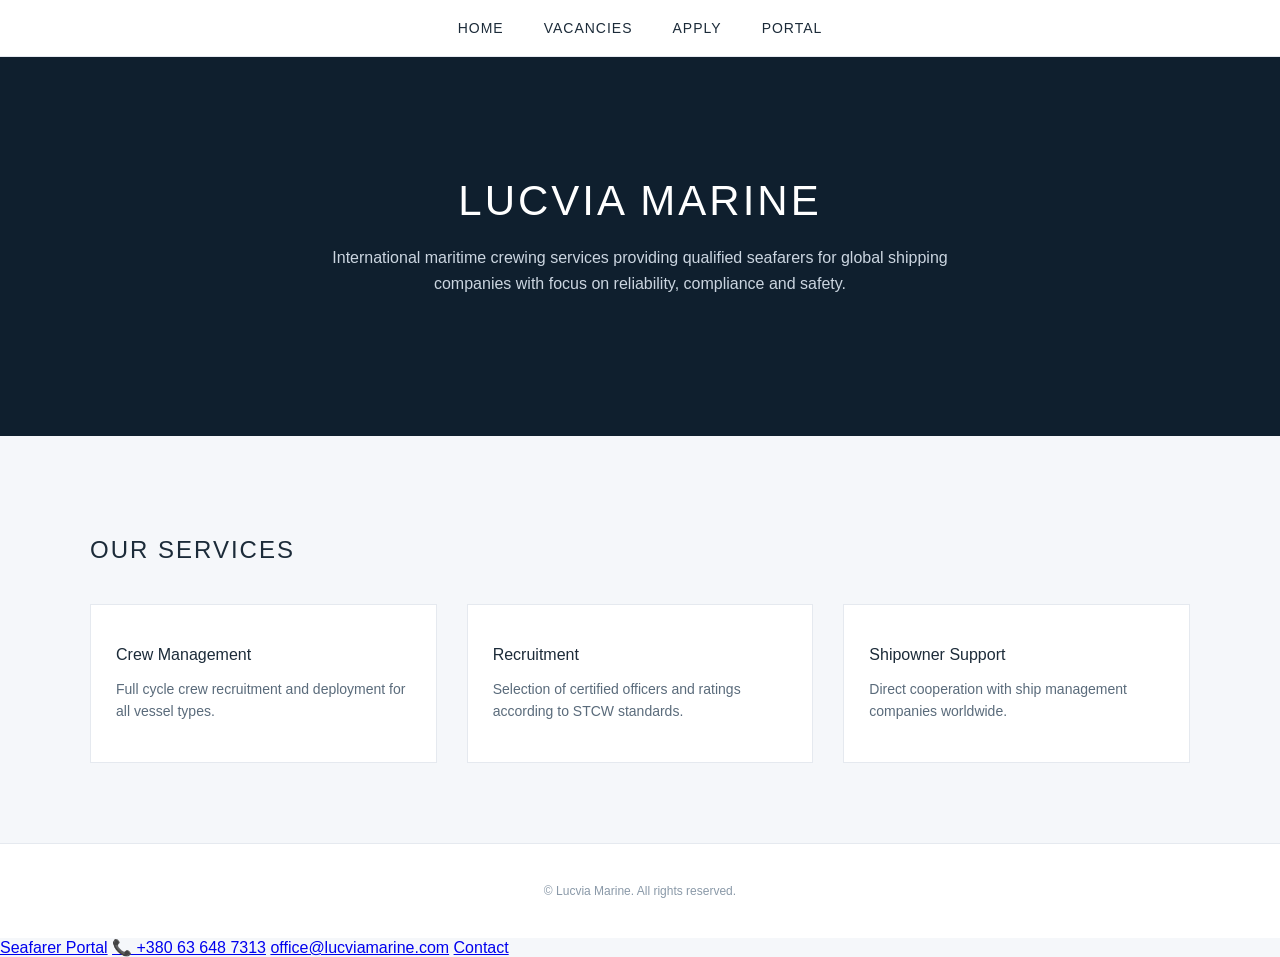
<file: index.html>
<!DOCTYPE html>
<html lang="en">
<head>
<meta charset="UTF-8">
<title>Lucvia Marine</title>

<style>
body{
margin:0;
font-family: "Arial", sans-serif;
background:#f5f7fa;
color:#1c2b39;
}

/* TOP NAV */
nav{
display:flex;
justify-content:center;
gap:40px;
padding:20px 0;
background:white;
border-bottom:1px solid #e5e9ef;
position:sticky;
top:0;
}

nav a{
text-decoration:none;
color:#1c2b39;
font-weight:500;
font-size:14px;
letter-spacing:1px;
}

nav a:hover{
color:#2b6cb0;
}

/* HERO */
.hero{
background:#0f1f2e;
color:white;
text-align:center;
padding:120px 20px;
}

.hero h1{
font-size:42px;
font-weight:300;
letter-spacing:3px;
margin:0;
}

.hero p{
max-width:650px;
margin:20px auto;
color:#cbd5e0;
font-size:16px;
line-height:1.6;
}

/* SECTIONS */
.section{
padding:80px 20px;
max-width:1100px;
margin:auto;
}

.section h2{
font-weight:400;
font-size:24px;
margin-bottom:40px;
letter-spacing:2px;
}

/* CARDS */
.grid{
display:grid;
grid-template-columns:repeat(3,1fr);
gap:30px;
}

.card{
background:white;
border:1px solid #e5e9ef;
padding:25px;
}

.card h3{
font-weight:500;
font-size:16px;
margin-bottom:10px;
}

.card p{
font-size:14px;
color:#5a6b7b;
line-height:1.6;
}

/* FOOTER */
footer{
text-align:center;
padding:40px;
font-size:12px;
color:#8a99a8;
border-top:1px solid #e5e9ef;
background:white;
}
</style>
</head>

<body>

<nav>
<a href="index.html">HOME</a>
<a href="vacancies.html">VACANCIES</a>
<a href="apply.html">APPLY</a>
<a href="portal.html">PORTAL</a>
</nav>

<div class="hero">
<h1>LUCVIA MARINE</h1>
<p>
International maritime crewing services providing qualified seafarers
for global shipping companies with focus on reliability, compliance and safety.
</p>
</div>

<div class="section">

<h2>OUR SERVICES</h2>

<div class="grid">

<div class="card">
<h3>Crew Management</h3>
<p>Full cycle crew recruitment and deployment for all vessel types.</p>
</div>

<div class="card">
<h3>Recruitment</h3>
<p>Selection of certified officers and ratings according to STCW standards.</p>
</div>

<div class="card">
<h3>Shipowner Support</h3>
<p>Direct cooperation with ship management companies worldwide.</p>
</div>

</div>
</div>

<footer>
© Lucvia Marine. All rights reserved.
</footer>

</body>
</html>
<a href="portal.html">Seafarer Portal</a>
<a href="tel:+380636487313">📞 +380 63 648 7313</a>
<a href="mailto:office@lucviamarine.com">office@lucviamarine.com</a>
<a href="contact.html">Contact</a>
</file>
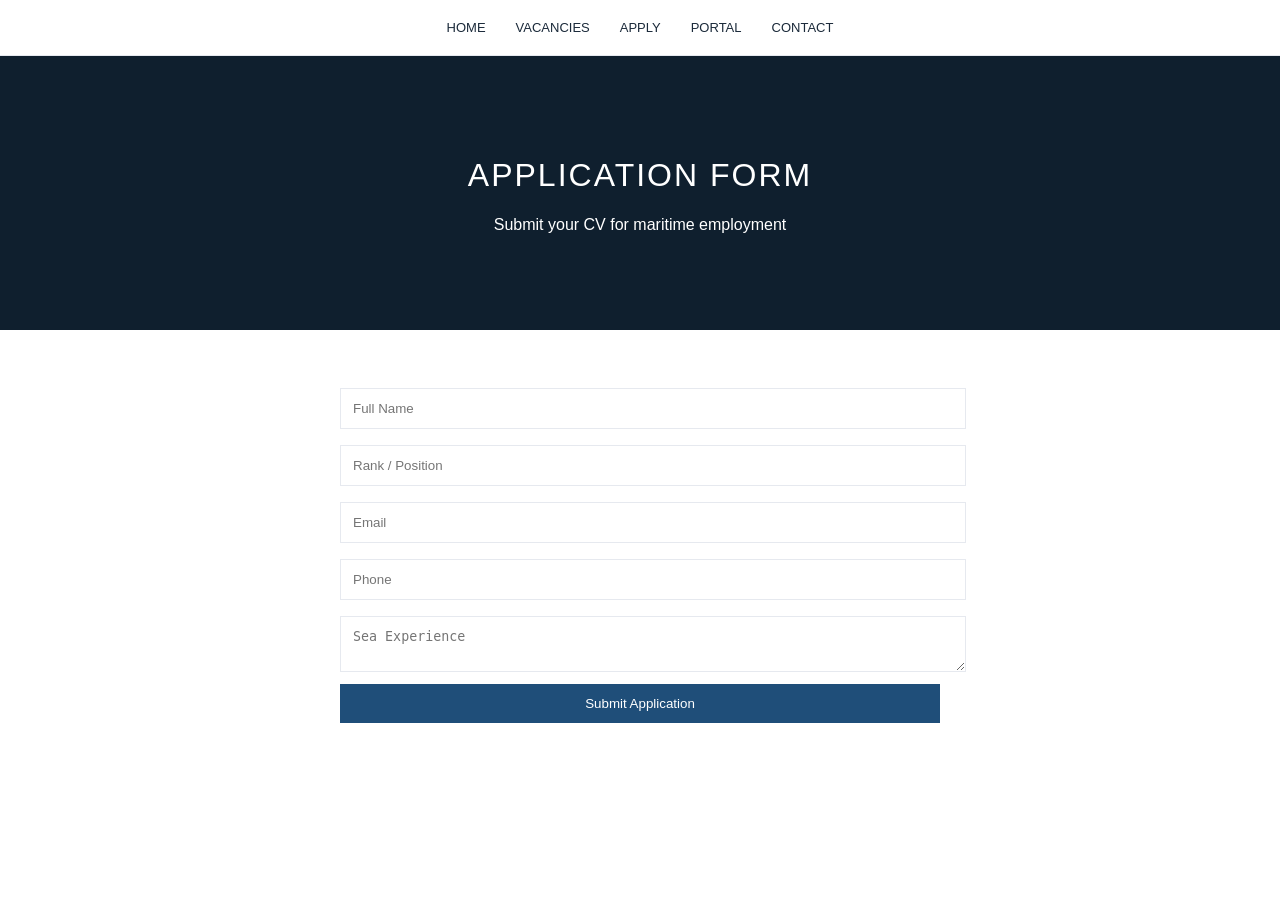
<file: apply.html>
<!DOCTYPE html>
<html>
<head>
<meta charset="UTF-8">
<title>Apply - Lucvia Marine</title>

<style>
body{
margin:0;
font-family:Arial;
background:#ffffff;
color:#1b2a3a;
}

nav{
display:flex;
justify-content:center;
gap:30px;
padding:20px;
border-bottom:1px solid #e6e9ef;
background:white;
}

nav a{
text-decoration:none;
color:#1b2a3a;
font-size:13px;
}

.header{
background:#0f1f2e;
color:white;
text-align:center;
padding:80px 20px;
}

.header h1{
font-weight:300;
letter-spacing:2px;
}

.container{
max-width:600px;
margin:auto;
padding:50px 20px;
}

input, textarea{
width:100%;
padding:12px;
margin:8px 0;
border:1px solid #e6e9ef;
}

button{
width:100%;
padding:12px;
background:#1f4e79;
color:white;
border:none;
cursor:pointer;
}
</style>
</head>

<body>

<nav>
<a href="index.html">HOME</a>
<a href="vacancies.html">VACANCIES</a>
<a href="apply.html">APPLY</a>
<a href="portal.html">PORTAL</a>
<a href="contact.html">CONTACT</a>
</nav>

<div class="header">
<h1>APPLICATION FORM</h1>
<p>Submit your CV for maritime employment</p>
</div>

<div class="container">

<form action="https://formsubmit.co/office@lucviamarine.com" method="POST">

<input name="name" placeholder="Full Name" required>
<input name="rank" placeholder="Rank / Position" required>
<input name="email" placeholder="Email" required>
<input name="phone" placeholder="Phone">

<textarea name="experience" placeholder="Sea Experience"></textarea>

<button type="submit">Submit Application</button>

</form>

</div>

</body>
</html>
</file>
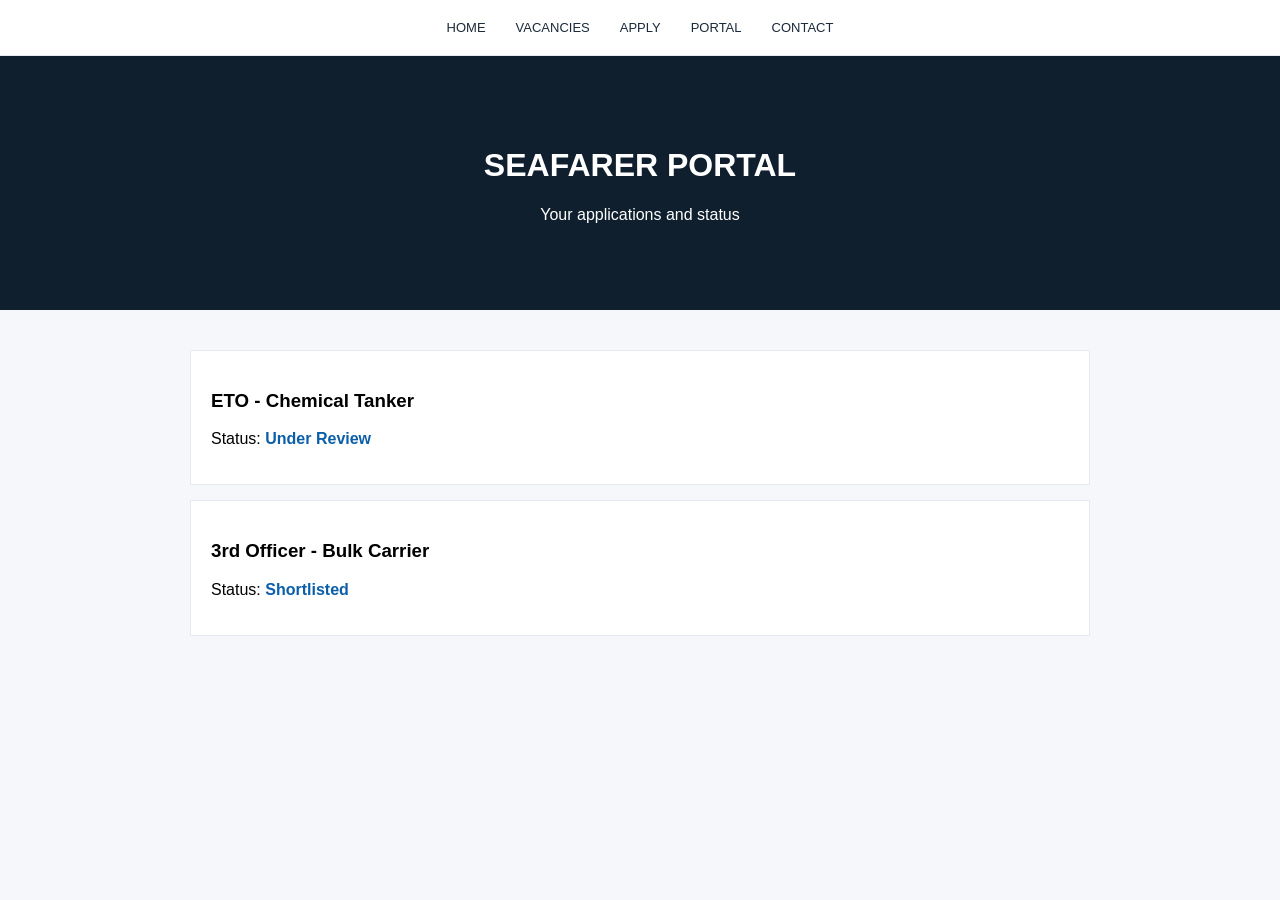
<file: portal.html>
<!DOCTYPE html>
<html>
<head>
<meta charset="UTF-8">
<title>Portal - Lucvia Marine</title>

<style>
body{
margin:0;
font-family:Arial;
background:#f5f7fa;
}

nav{
display:flex;
justify-content:center;
gap:30px;
padding:20px;
background:white;
border-bottom:1px solid #e6e9ef;
}

nav a{
text-decoration:none;
color:#1b2a3a;
font-size:13px;
}

.header{
background:#0f1f2e;
color:white;
text-align:center;
padding:70px 20px;
}

.container{
max-width:900px;
margin:auto;
padding:40px 20px;
}

.card{
background:white;
border:1px solid #e6e9ef;
padding:20px;
margin-bottom:15px;
}

.status{
color:#0b5ea8;
font-weight:bold;
}
</style>
</head>

<body>

<nav>
<a href="index.html">HOME</a>
<a href="vacancies.html">VACANCIES</a>
<a href="apply.html">APPLY</a>
<a href="portal.html">PORTAL</a>
<a href="contact.html">CONTACT</a>
</nav>

<div class="header">
<h1>SEAFARER PORTAL</h1>
<p>Your applications and status</p>
</div>

<div class="container">

<div class="card">
<h3>ETO - Chemical Tanker</h3>
<p>Status: <span class="status">Under Review</span></p>
</div>

<div class="card">
<h3>3rd Officer - Bulk Carrier</h3>
<p>Status: <span class="status">Shortlisted</span></p>
</div>

</div>

</body>
</html>
</file>
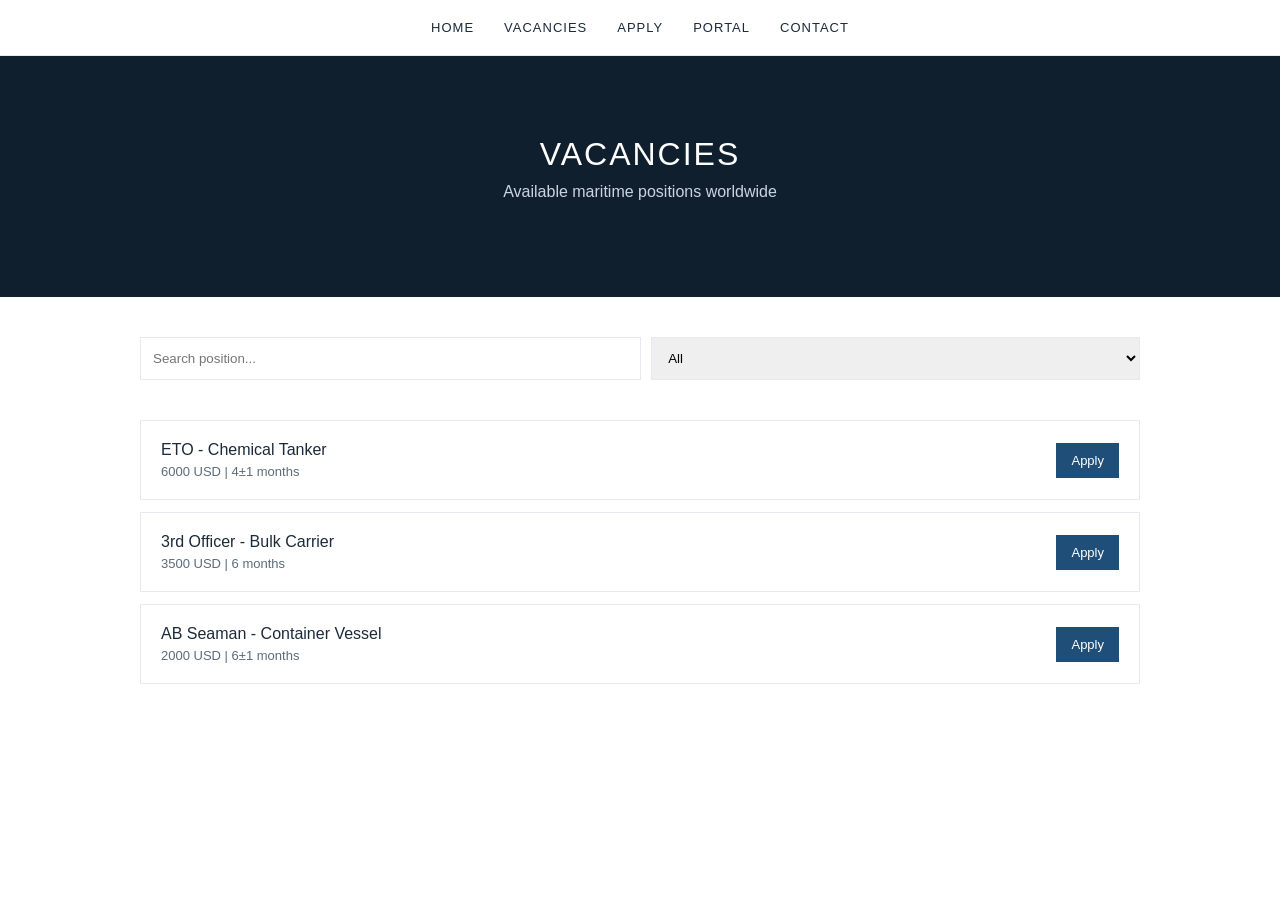
<file: vacancies.html>
<!DOCTYPE html>
<html lang="en">
<head>
<meta charset="UTF-8">
<title>Vacancies - Lucvia Marine</title>

<style>
body{
margin:0;
font-family:Arial;
background:#ffffff;
color:#1b2a3a;
}

/* NAV */
nav{
display:flex;
justify-content:center;
gap:30px;
padding:20px;
background:white;
border-bottom:1px solid #e6e9ef;
}

nav a{
text-decoration:none;
color:#1b2a3a;
font-size:13px;
letter-spacing:1px;
}

nav a:hover{
color:#0b5ea8;
}

/* HEADER */
.header{
background:#0f1f2e;
color:white;
text-align:center;
padding:80px 20px;
}

.header h1{
font-weight:300;
letter-spacing:2px;
margin:0;
}

.header p{
color:#cbd5e0;
margin-top:10px;
}

/* SEARCH BAR */
.search{
max-width:1000px;
margin:40px auto 20px;
display:flex;
gap:10px;
padding:0 20px;
}

.search input, .search select{
padding:12px;
border:1px solid #e6e9ef;
width:100%;
}

/* TABLE STYLE JOBS */
.container{
max-width:1000px;
margin:auto;
padding:20px;
}

.job{
background:white;
border:1px solid #e6e9ef;
padding:20px;
margin-bottom:12px;
display:flex;
justify-content:space-between;
align-items:center;
}

.job h3{
margin:0;
font-size:16px;
font-weight:500;
}

.meta{
color:#5c6b7a;
font-size:13px;
margin-top:5px;
}

.btn{
background:#1f4e79;
color:white;
border:none;
padding:10px 15px;
cursor:pointer;
font-size:13px;
}

.btn:hover{
background:#163a63;
}
</style>
</head>

<body>

<nav>
<a href="index.html">HOME</a>
<a href="vacancies.html">VACANCIES</a>
<a href="apply.html">APPLY</a>
<a href="portal.html">PORTAL</a>
<a href="contact.html">CONTACT</a>
</nav>

<div class="header">
<h1>VACANCIES</h1>
<p>Available maritime positions worldwide</p>
</div>

<!-- SEARCH -->
<div class="search">
<input type="text" id="search" onkeyup="filter()" placeholder="Search position...">

<select id="filter" onchange="filter()">
<option value="all">All</option>
<option value="deck">Deck</option>
<option value="engine">Engine</option>
<option value="officer">Officer</option>
</select>
</div>

<!-- JOB LIST -->
<div class="container" id="list">

<div class="job engine">
<div>
<h3>ETO - Chemical Tanker</h3>
<div class="meta">6000 USD | 4±1 months</div>
</div>
<button class="btn">Apply</button>
</div>

<div class="job officer">
<div>
<h3>3rd Officer - Bulk Carrier</h3>
<div class="meta">3500 USD | 6 months</div>
</div>
<button class="btn">Apply</button>
</div>

<div class="job deck">
<div>
<h3>AB Seaman - Container Vessel</h3>
<div class="meta">2000 USD | 6±1 months</div>
</div>
<button class="btn">Apply</button>
</div>

</div>

<script>
function filter(){
let input=document.getElementById("search").value.toLowerCase();
let filter=document.getElementById("filter").value;
let items=document.querySelectorAll(".job");

items.forEach(el=>{
let text=el.innerText.toLowerCase();

let matchText=text.includes(input);
let matchFilter=filter==="all" || el.classList.contains(filter);

el.style.display=(matchText && matchFilter) ? "flex" : "none";
});
}
</script>

</body>
</html>
</file>
